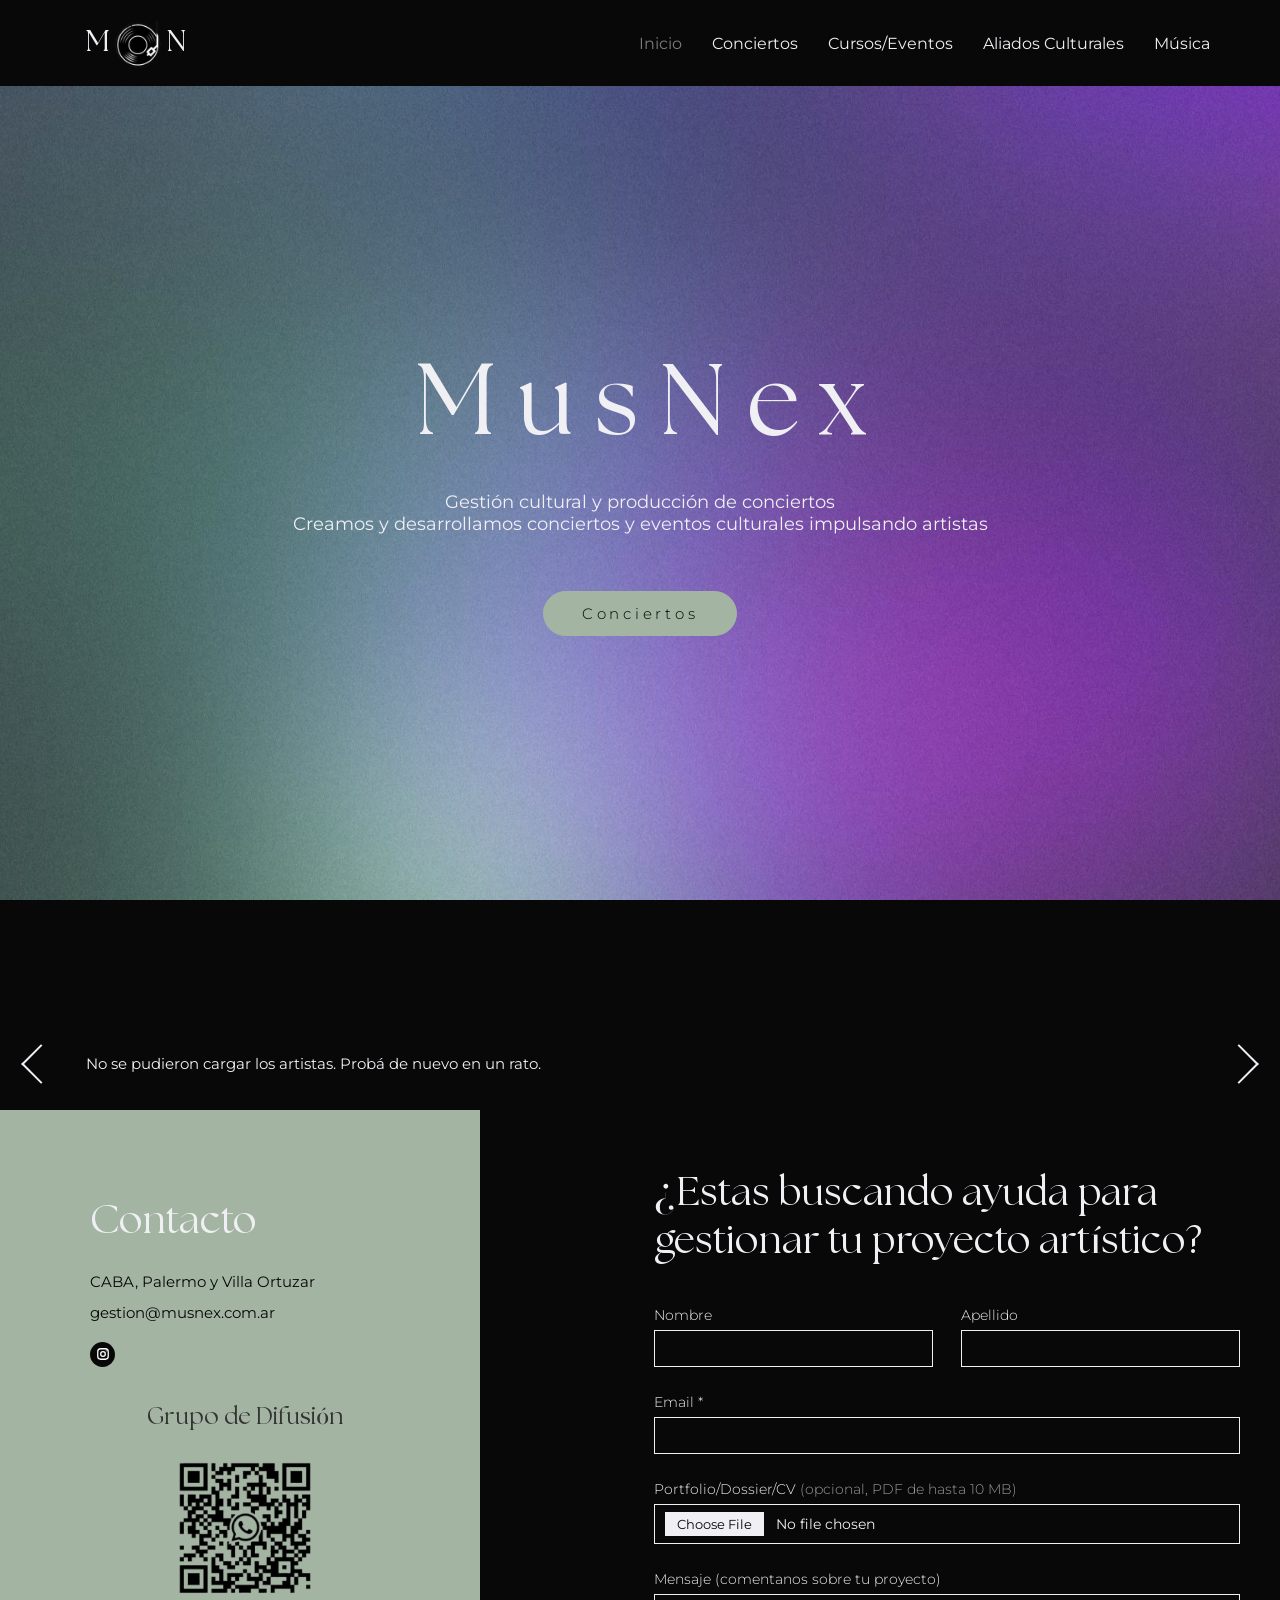
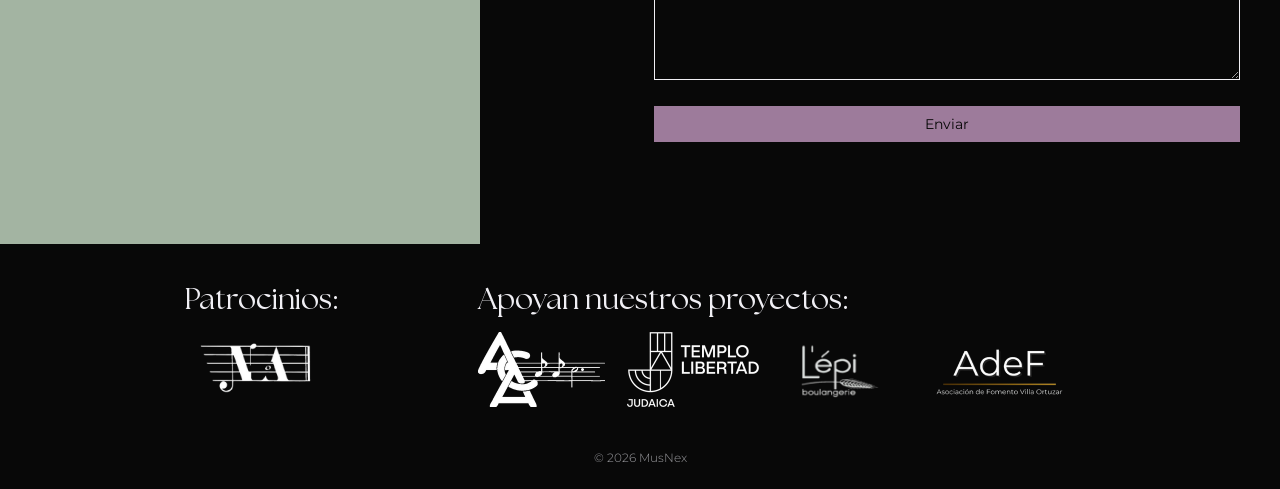
<file: index.html>
<!DOCTYPE html>
<html lang="es">
<head>
    <meta charset="UTF-8">
    <meta name="viewport" content="width=device-width, initial-scale=1.0">

    <title>MusNex | Gestión Cultural y Producción de Conciertos</title>
    <meta name="description" content="MusNex: Gestión cultural y producción de conciertos en Argentina. Creamos experiencias únicas e impulsamos artistas. Entra y conoce nuestros eventos.">
    <meta name="keywords" content="Gestión cultural, eventos, conciertos, producción musical, MusNex, cultura, artistas, Argentina, Buenos Aires">
    <meta name="author" content="MusNex">
    <meta name="robots" content="index, follow">

    <link rel="canonical" href="https://www.musnex.com.ar/">

    <meta property="og:type" content="website">
    <meta property="og:title" content="MusNex | Gestión Cultural">
    <meta property="og:description" content="Gestión cultural y producción de conciertos. Entra para ver nuestros próximos eventos.">
    <meta property="og:image" content="https://www.musnex.com.ar/assets/img/hero.jpg">
    <meta property="og:url" content="https://www.musnex.com.ar/">

    <link rel="icon" type="image/png" href="assets/img/logo.png">

    <link rel="preconnect" href="https://fonts.googleapis.com">
    <link rel="preconnect" href="https://fonts.gstatic.com" crossorigin>
    <link href="https://fonts.googleapis.com/css2?family=Bodoni+Moda:opsz,wght@6..96,400&family=Montserrat:wght@300;400&family=Playfair+Display:wght@800&display=swap" rel="stylesheet">

    <script type="application/ld+json">
    {
      "@context": "https://schema.org",
      "@type": "Organization",
      "name": "MusNex",
      "url": "https://www.musnex.com.ar",
      "logo": "https://www.musnex.com.ar/assets/img/logo.png",
      "email": "gestion@musnex.com.ar",
      "sameAs": [
        "https://www.instagram.com/malena.sol.decuzzi/"
      ]
    }
    </script>

    <link rel="stylesheet" href="assets/css/styles.css?v=5">
</head>
<body>

    <header>
        <a href="./" class="logo" title="Inicio MusNex">
            <span>M</span>
            <img src="assets/img/logo.png" alt="MusNex" width="52" height="52">
            <span>N</span>
        </a>

        <button class="menu-btn" aria-label="Abrir menú" aria-expanded="false"><span></span></button>

        <nav aria-label="Sitio">
            <ul>
                <li><a href="./" aria-current="page">Inicio</a></li>
                <li><a href="conciertos.html">Conciertos</a></li>
                <li><a href="cursos-eventos.html">Cursos/Eventos</a></li>
                <li><a href="aliados-culturales.html">Aliados Culturales</a></li>
                <li><a href="musica.html">Música</a></li>
            </ul>
        </nav>
    </header>

    <main>
        <section class="hero">
            <video autoplay muted loop playsinline poster="assets/img/hero.jpg">
                <source src="assets/video/hero.mp4" type="video/mp4">
            </video>
            <h1>MusNex</h1>
            <p>Gestión cultural y producción de conciertos<br>
               Creamos y desarrollamos conciertos y eventos culturales impulsando artistas</p>
            <a href="conciertos.html" class="btn">Conciertos</a>
        </section>

        <section class="artistas" aria-labelledby="artistas-title">
            <div class="video-title">
                <video autoplay muted loop playsinline aria-hidden="true">
                    <source src="assets/video/artistas-title.mp4" type="video/mp4">
                </video>
                <h2 id="artistas-title">Artistas Destacados</h2>
            </div>

            <div class="slider">
                <button class="arrow prev" aria-label="Anterior"></button>
                <div class="track" aria-live="polite"></div>
                <button class="arrow next" aria-label="Siguiente"></button>
            </div>
        </section>

        <section class="contacto" id="contacto">
            <div class="contacto-info">
                <h2>Contacto</h2>
                <p>CABA, Palermo y Villa Ortuzar</p>
                <p><a href="mailto:gestion@musnex.com.ar">gestion@musnex.com.ar</a></p>
                <a class="ig" href="https://www.instagram.com/malena.sol.decuzzi/" target="_blank" rel="noopener" aria-label="Instagram de la gestora">
                    <svg viewBox="0 0 24 24" fill="none" stroke="#fff" stroke-width="2.2"><rect x="3" y="3" width="18" height="18" rx="5"/><circle cx="12" cy="12" r="4"/><circle cx="17.5" cy="6.5" r="1" fill="#fff" stroke="none"/></svg>
                </a>
                <div class="difusion">
                    <h3>Grupo de Difusión</h3>
                    <img src="assets/img/qr-difusion.png" alt="Código QR del grupo de difusión de WhatsApp" loading="lazy">
                </div>
            </div>

            <div class="contacto-form">
                <h2>¿Estas buscando ayuda para gestionar tu proyecto artístico?</h2>
                <form id="form" action="https://formsubmit.co/gestion@musnex.com.ar" method="POST" enctype="multipart/form-data">
                    <input type="hidden" name="_subject" value="Nuevo mensaje desde musnex.com.ar">
                    <input type="hidden" name="_template" value="table">
                    <input type="hidden" name="_captcha" value="false">
                    <input type="hidden" name="_next" value="https://www.musnex.com.ar/?enviado=1#contacto">
                    <input type="text" name="_honey" class="hp" tabindex="-1" autocomplete="off">
                    <div class="field">
                        <label for="nombre">Nombre</label>
                        <input id="nombre" name="nombre" type="text" autocomplete="given-name">
                    </div>
                    <div class="field">
                        <label for="apellido">Apellido</label>
                        <input id="apellido" name="apellido" type="text" autocomplete="family-name">
                    </div>
                    <div class="field full">
                        <label for="email">Email *</label>
                        <input id="email" name="email" type="email" required autocomplete="email">
                    </div>
                    <div class="field full">
                        <label for="cv">Portfolio/Dossier/CV <span class="opcional">(opcional, PDF de hasta 10 MB)</span></label>
                        <input id="cv" name="attachment" type="file" accept="application/pdf,.pdf">
                    </div>
                    <div class="field full">
                        <label for="mensaje">Mensaje (comentanos sobre tu proyecto)</label>
                        <textarea id="mensaje" name="mensaje"></textarea>
                    </div>
                    <button type="submit">Enviar</button>
                    <p class="form-msg" role="status"></p>
                </form>
            </div>
        </section>
    </main>

    <footer>
        <div class="sponsor">
            <h2>Patrocinios:</h2>
            <img src="assets/img/patrocinio-aa.png" alt="Patrocinador" loading="lazy">
        </div>
        <div>
            <h2>Apoyan nuestros proyectos:</h2>
            <div class="logos">
                <img src="assets/img/aac.png" alt="Asociación Argentina de Compositores" loading="lazy">
                <img src="assets/img/templo-libertad.png" alt="Templo Libertad" loading="lazy">
                <img src="assets/img/lepi.png" alt="L'épi boulangerie" loading="lazy">
                <img src="assets/img/adef.png" alt="AdeF Villa Ortúzar" class="adef" loading="lazy">
            </div>
        </div>
    </footer>
    <p class="copy">&copy; 2026 MusNex</p>

    <script src="assets/js/main.js?v=4"></script>
    <script type="module" src="assets/js/artistas.js"></script>
</body>
</html>
</file>
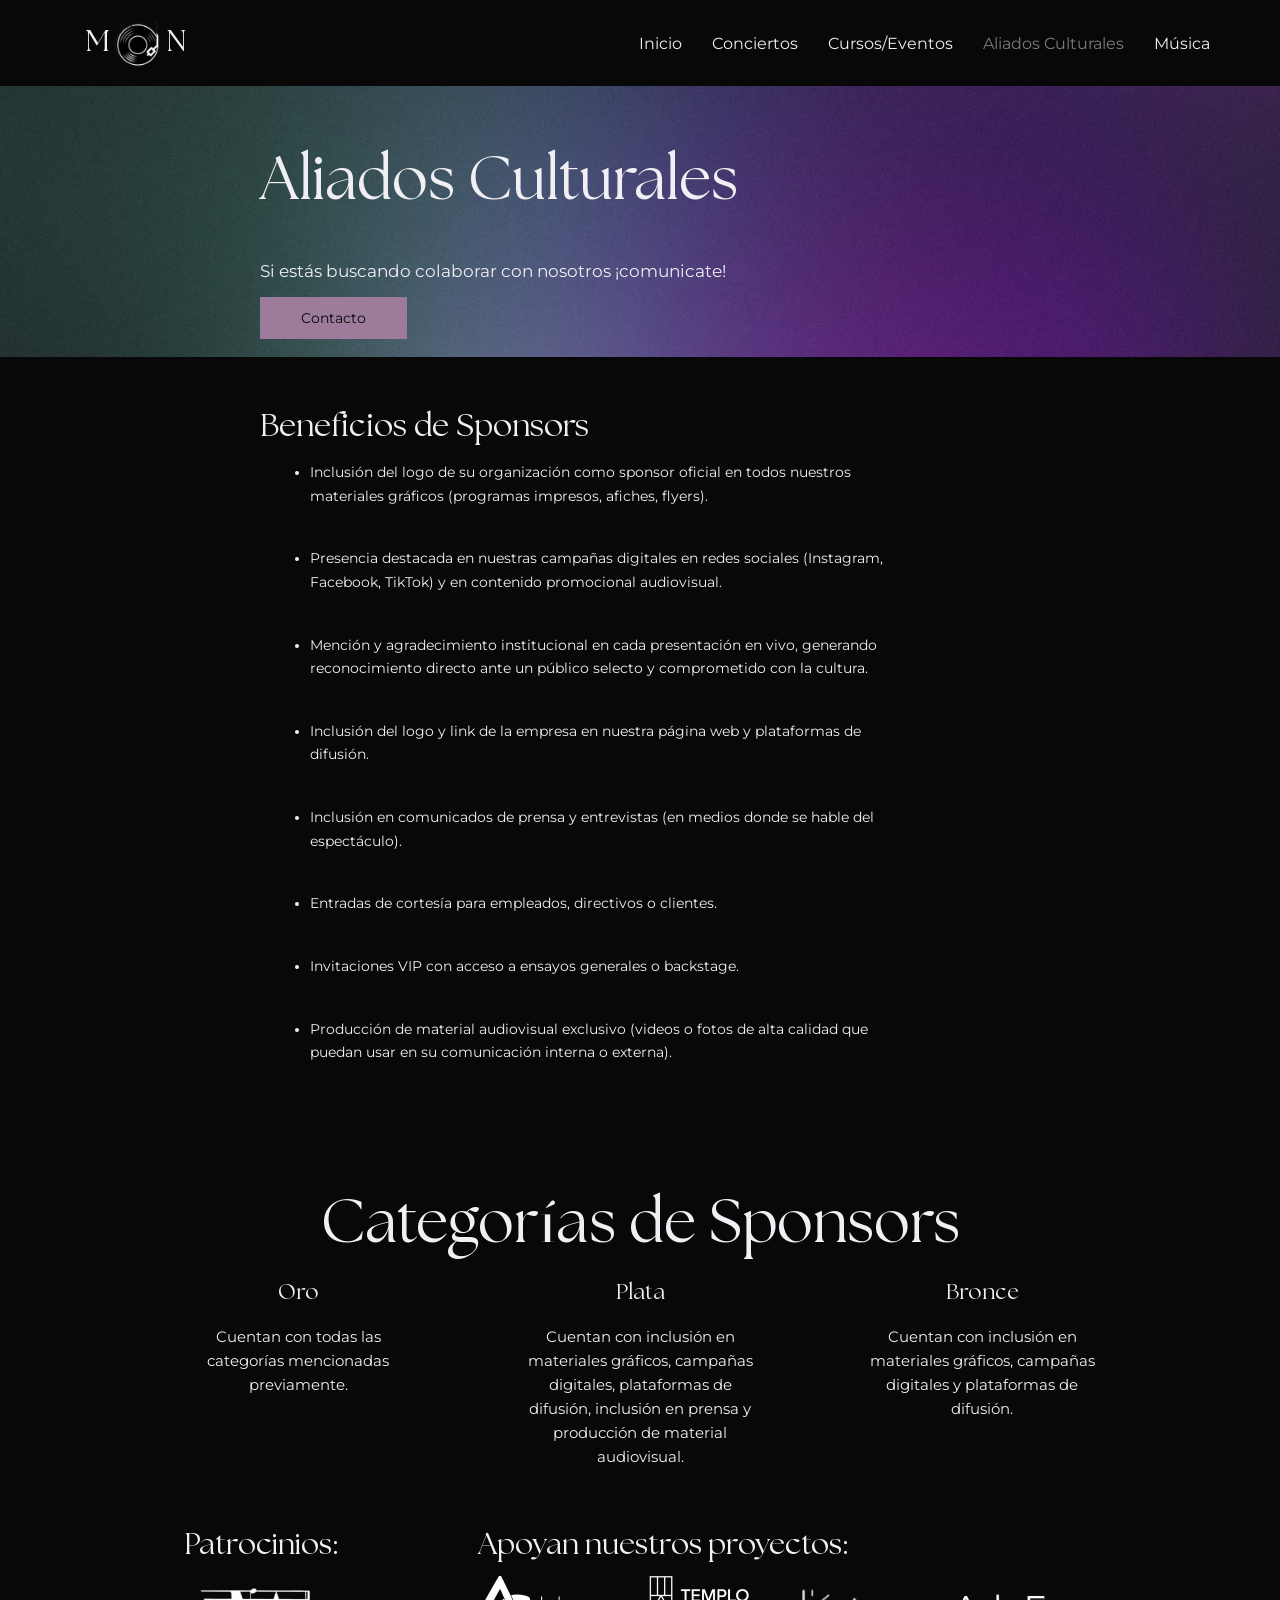
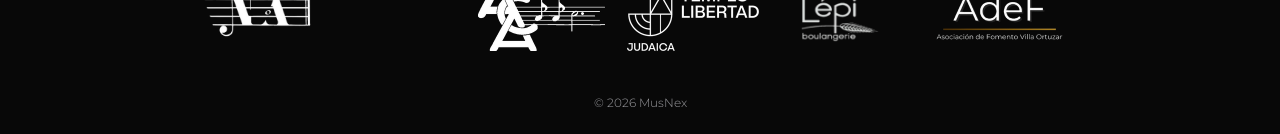
<file: aliados-culturales.html>
<!DOCTYPE html>
<html lang="es">
<head>
    <meta charset="UTF-8">
    <meta name="viewport" content="width=device-width, initial-scale=1.0">

    <title>Aliados Culturales | MusNex</title>
    <meta name="description" content="Sumate como sponsor de MusNex: beneficios y categorías Oro, Plata y Bronce para aliados culturales.">
    <meta name="robots" content="index, follow">
    <link rel="canonical" href="https://www.musnex.com.ar/aliados-culturales">

    <meta property="og:type" content="website">
    <meta property="og:title" content="Aliados Culturales | MusNex">
    <meta property="og:description" content="Sumate como sponsor de MusNex: beneficios y categorías Oro, Plata y Bronce para aliados culturales.">
    <meta property="og:image" content="https://www.musnex.com.ar/assets/img/hero.jpg">
    <meta property="og:url" content="https://www.musnex.com.ar/aliados-culturales">

    <link rel="icon" type="image/png" href="assets/img/logo.png">

    <link rel="preconnect" href="https://fonts.googleapis.com">
    <link rel="preconnect" href="https://fonts.gstatic.com" crossorigin>
    <link href="https://fonts.googleapis.com/css2?family=Bodoni+Moda:opsz,wght@6..96,400&family=Montserrat:wght@300;400&display=swap" rel="stylesheet">

    <link rel="stylesheet" href="assets/css/styles.css?v=5">
</head>
<body>

    <header>
        <a href="./" class="logo" title="Inicio MusNex">
            <span>M</span>
            <img src="assets/img/logo.png" alt="MusNex" width="52" height="52">
            <span>N</span>
        </a>

        <button class="menu-btn" aria-label="Abrir menú" aria-expanded="false"><span></span></button>

        <nav aria-label="Sitio">
            <ul>
                <li><a href="./">Inicio</a></li>
                <li><a href="conciertos.html">Conciertos</a></li>
                <li><a href="cursos-eventos.html">Cursos/Eventos</a></li>
                <li><a href="aliados-culturales.html" aria-current="page">Aliados Culturales</a></li>
                <li><a href="musica.html">Música</a></li>
            </ul>
        </nav>
    </header>

    <main>
        <section class="band aliados-hero">
            <video autoplay muted loop playsinline poster="assets/img/hero.jpg" aria-hidden="true">
                <source src="assets/video/hero.mp4" type="video/mp4">
            </video>
            <h1 class="page-title">Aliados Culturales</h1>
            <p>Si estás buscando colaborar con nosotros ¡comunicate!</p>
            <a href="./#contacto" class="btn-rect">Contacto</a>
        </section>

        <section class="beneficios">
            <h2>Beneficios de Sponsors</h2>
            <ul>
                <li>Inclusión del logo de su organización como sponsor oficial en todos nuestros materiales gráficos (programas impresos, afiches, flyers).</li>
                <li>Presencia destacada en nuestras campañas digitales en redes sociales (Instagram, Facebook, TikTok) y en contenido promocional audiovisual.</li>
                <li>Mención y agradecimiento institucional en cada presentación en vivo, generando reconocimiento directo ante un público selecto y comprometido con la cultura.</li>
                <li>Inclusión del logo y link de la empresa en nuestra página web y plataformas de difusión.</li>
                <li>Inclusión en comunicados de prensa y entrevistas (en medios donde se hable del espectáculo).</li>
                <li>Entradas de cortesía para empleados, directivos o clientes.</li>
                <li>Invitaciones VIP con acceso a ensayos generales o backstage.</li>
                <li>Producción de material audiovisual exclusivo (videos o fotos de alta calidad que puedan usar en su comunicación interna o externa).</li>
            </ul>
        </section>

        <section class="categorias">
            <h2>Categorías de Sponsors</h2>
            <div class="cat-grid">
                <div>
                    <h3>Oro</h3>
                    <p>Cuentan con todas las categorías mencionadas previamente.</p>
                </div>
                <div>
                    <h3>Plata</h3>
                    <p>Cuentan con inclusión en materiales gráficos, campañas digitales, plataformas de difusión, inclusión en prensa y producción de material audiovisual.</p>
                </div>
                <div>
                    <h3>Bronce</h3>
                    <p>Cuentan con inclusión en materiales gráficos, campañas digitales y plataformas de difusión.</p>
                </div>
            </div>
        </section>
    </main>

    <footer>
        <div class="sponsor">
            <h2>Patrocinios:</h2>
            <img src="assets/img/patrocinio-aa.png" alt="Patrocinador" loading="lazy">
        </div>
        <div>
            <h2>Apoyan nuestros proyectos:</h2>
            <div class="logos">
                <img src="assets/img/aac.png" alt="Asociación Argentina de Compositores" loading="lazy">
                <img src="assets/img/templo-libertad.png" alt="Templo Libertad" loading="lazy">
                <img src="assets/img/lepi.png" alt="L'épi boulangerie" loading="lazy">
                <img src="assets/img/adef.png" alt="AdeF Villa Ortúzar" class="adef" loading="lazy">
            </div>
        </div>
    </footer>
    <p class="copy">&copy; 2026 MusNex</p>

    <script src="assets/js/main.js"></script>
</body>
</html>
</file>
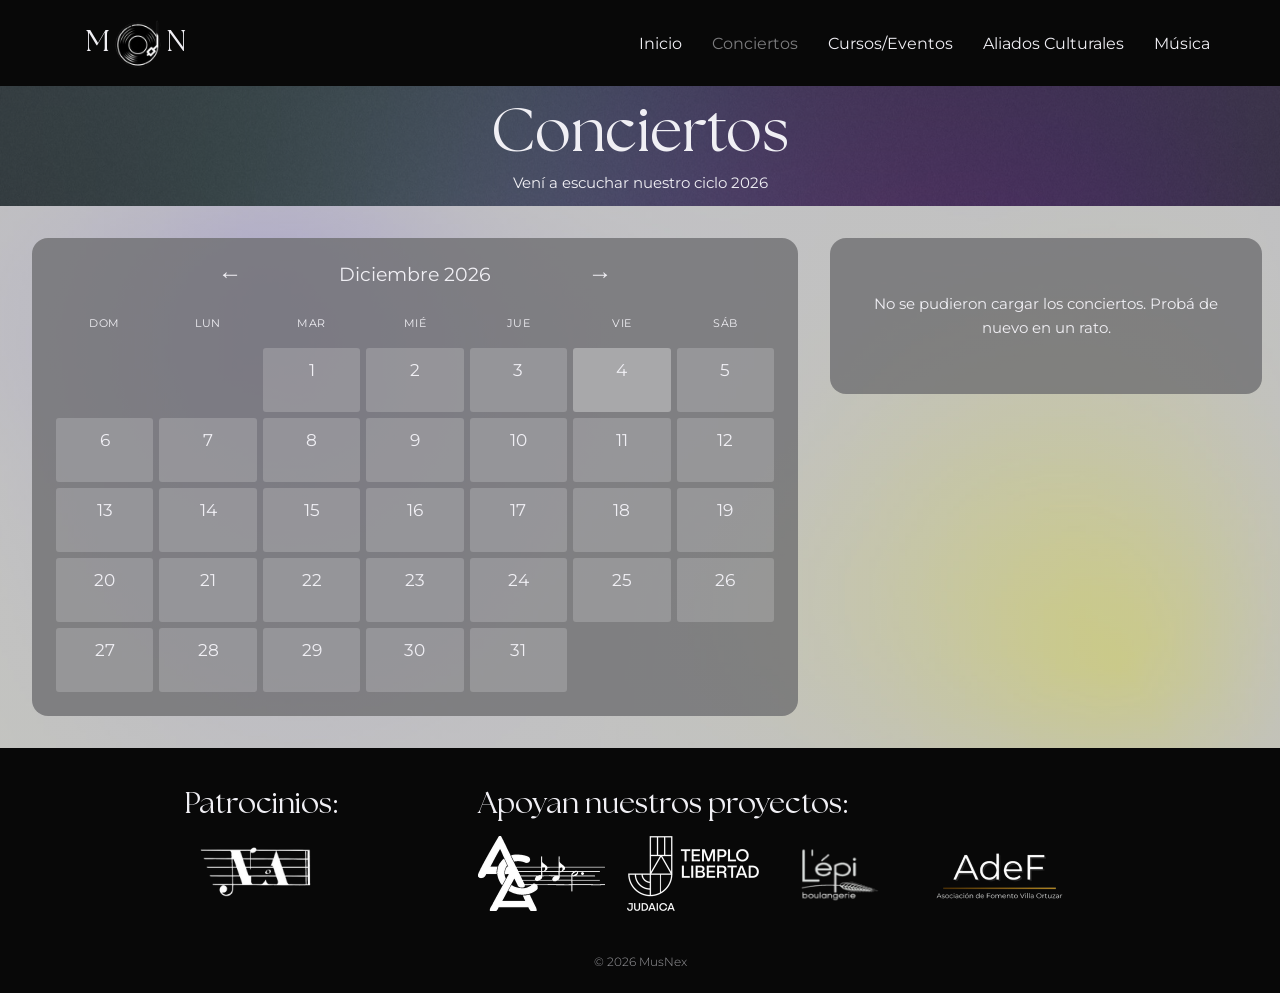
<file: conciertos.html>
<!DOCTYPE html>
<html lang="es">
<head>
    <meta charset="UTF-8">
    <meta name="viewport" content="width=device-width, initial-scale=1.0">

    <title>Conciertos | MusNex</title>
    <meta name="description" content="Calendario de conciertos de MusNex: ciclo 2026 de música en Buenos Aires.">
    <meta name="robots" content="index, follow">
    <link rel="canonical" href="https://www.musnex.com.ar/conciertos">

    <meta property="og:type" content="website">
    <meta property="og:title" content="Conciertos | MusNex">
    <meta property="og:description" content="Calendario de conciertos de MusNex: ciclo 2026 de música en Buenos Aires.">
    <meta property="og:image" content="https://www.musnex.com.ar/assets/img/hero.jpg">
    <meta property="og:url" content="https://www.musnex.com.ar/conciertos">

    <link rel="icon" type="image/png" href="assets/img/logo.png">

    <link rel="preconnect" href="https://fonts.googleapis.com">
    <link rel="preconnect" href="https://fonts.gstatic.com" crossorigin>
    <link href="https://fonts.googleapis.com/css2?family=Bodoni+Moda:opsz,wght@6..96,400&family=Montserrat:wght@300;400&display=swap" rel="stylesheet">

    <link rel="stylesheet" href="assets/css/styles.css?v=5">
</head>
<body>

    <header>
        <a href="./" class="logo" title="Inicio MusNex">
            <span>M</span>
            <img src="assets/img/logo.png" alt="MusNex" width="52" height="52">
            <span>N</span>
        </a>

        <button class="menu-btn" aria-label="Abrir menú" aria-expanded="false"><span></span></button>

        <nav aria-label="Sitio">
            <ul>
                <li><a href="./">Inicio</a></li>
                <li><a href="conciertos.html" aria-current="page">Conciertos</a></li>
                <li><a href="cursos-eventos.html">Cursos/Eventos</a></li>
                <li><a href="aliados-culturales.html">Aliados Culturales</a></li>
                <li><a href="musica.html">Música</a></li>
            </ul>
        </nav>
    </header>

    <main>
        <section class="band conc-band">
            <video autoplay muted loop playsinline poster="assets/img/hero.jpg" aria-hidden="true">
                <source src="assets/video/hero.mp4" type="video/mp4">
            </video>
            <h1 class="page-title">Conciertos</h1>
            <p>Vení a escuchar nuestro ciclo 2026</p>
        </section>

        <section class="conc-main">
            <div class="calendar">
                <div class="cal-head">
                    <button class="cal-prev" aria-label="Mes anterior">&larr;</button>
                    <h2 aria-live="polite"></h2>
                    <button class="cal-next" aria-label="Mes siguiente">&rarr;</button>
                </div>
                <div class="cal-grid"></div>
            </div>
            <aside class="event-panel" aria-live="polite"></aside>
        </section>
    </main>

    <footer>
        <div class="sponsor">
            <h2>Patrocinios:</h2>
            <img src="assets/img/patrocinio-aa.png" alt="Patrocinador" loading="lazy">
        </div>
        <div>
            <h2>Apoyan nuestros proyectos:</h2>
            <div class="logos">
                <img src="assets/img/aac.png" alt="Asociación Argentina de Compositores" loading="lazy">
                <img src="assets/img/templo-libertad.png" alt="Templo Libertad" loading="lazy">
                <img src="assets/img/lepi.png" alt="L'épi boulangerie" loading="lazy">
                <img src="assets/img/adef.png" alt="AdeF Villa Ortúzar" class="adef" loading="lazy">
            </div>
        </div>
    </footer>
    <p class="copy">&copy; 2026 MusNex</p>

    <script type="module" src="assets/js/calendario.js?v=2"></script>
    <script src="assets/js/main.js?v=4"></script>
</body>
</html>
</file>
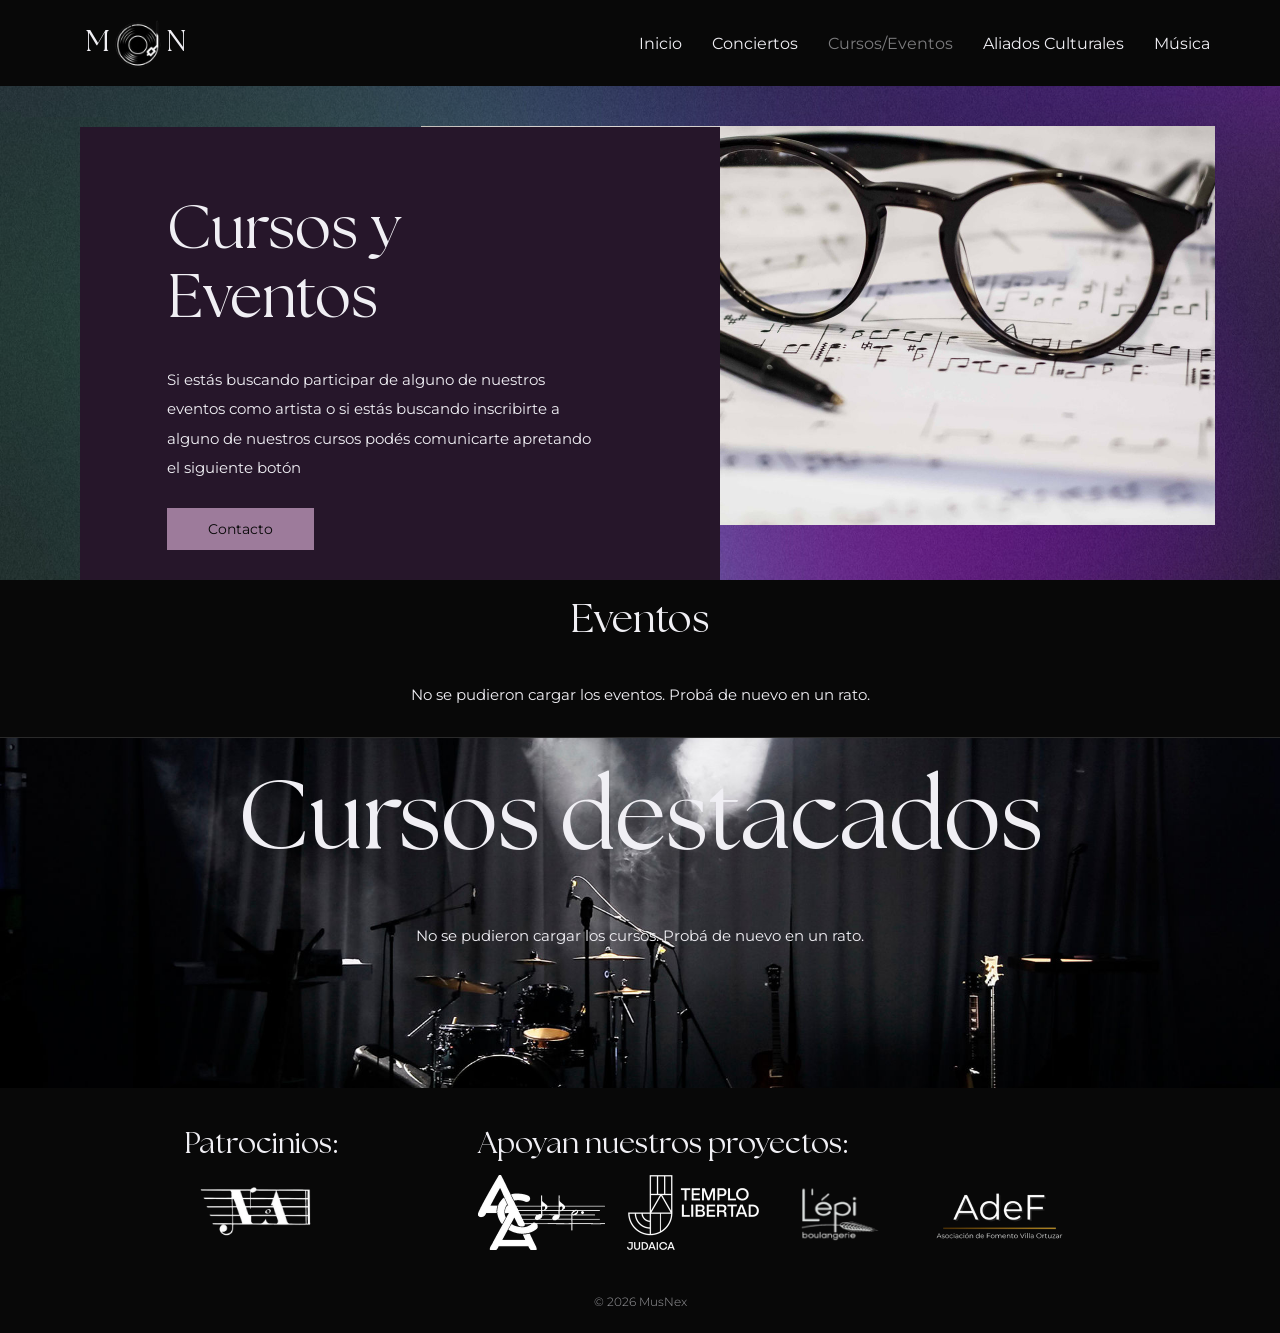
<file: cursos-eventos.html>
<!DOCTYPE html>
<html lang="es">
<head>
    <meta charset="UTF-8">
    <meta name="viewport" content="width=device-width, initial-scale=1.0">

    <title>Cursos y Eventos | MusNex</title>
    <meta name="description" content="Cursos y eventos de MusNex: participá como artista o inscribite en nuestros cursos.">
    <meta name="robots" content="index, follow">
    <link rel="canonical" href="https://www.musnex.com.ar/cursos-eventos">

    <meta property="og:type" content="website">
    <meta property="og:title" content="Cursos y Eventos | MusNex">
    <meta property="og:description" content="Cursos y eventos de MusNex: participá como artista o inscribite en nuestros cursos.">
    <meta property="og:image" content="https://www.musnex.com.ar/assets/img/hero.jpg">
    <meta property="og:url" content="https://www.musnex.com.ar/cursos-eventos">

    <link rel="icon" type="image/png" href="assets/img/logo.png">

    <link rel="preconnect" href="https://fonts.googleapis.com">
    <link rel="preconnect" href="https://fonts.gstatic.com" crossorigin>
    <link href="https://fonts.googleapis.com/css2?family=Bodoni+Moda:opsz,wght@6..96,400&family=Montserrat:wght@300;400&display=swap" rel="stylesheet">

    <link rel="stylesheet" href="assets/css/styles.css?v=5">
</head>
<body>

    <header>
        <a href="./" class="logo" title="Inicio MusNex">
            <span>M</span>
            <img src="assets/img/logo.png" alt="MusNex" width="52" height="52">
            <span>N</span>
        </a>

        <button class="menu-btn" aria-label="Abrir menú" aria-expanded="false"><span></span></button>

        <nav aria-label="Sitio">
            <ul>
                <li><a href="./">Inicio</a></li>
                <li><a href="conciertos.html">Conciertos</a></li>
                <li><a href="cursos-eventos.html" aria-current="page">Cursos/Eventos</a></li>
                <li><a href="aliados-culturales.html">Aliados Culturales</a></li>
                <li><a href="musica.html">Música</a></li>
            </ul>
        </nav>
    </header>

    <main>
        <section class="band cursos-hero">
            <video autoplay muted loop playsinline poster="assets/img/hero.jpg" aria-hidden="true">
                <source src="assets/video/hero.mp4" type="video/mp4">
            </video>
            <img src="assets/img/cursos-partituras.jpg" alt="Gafas y partituras">
            <div class="cursos-box">
                <h1 class="page-title">Cursos y Eventos</h1>
                <p>Si estás buscando participar de alguno de nuestros eventos como artista o si estás buscando inscribirte a alguno de nuestros cursos podés comunicarte apretando el siguiente botón</p>
                <a href="./#contacto" class="btn-rect">Contacto</a>
            </div>
        </section>

        <section class="eventos">
            <h2>Eventos</h2>
            <div class="eventos-lista" aria-live="polite"></div>
        </section>

        <section class="destacados">
            <h2>Cursos destacados</h2>
            <div class="cursos-lista" aria-live="polite"></div>
        </section>
    </main>

    <footer>
        <div class="sponsor">
            <h2>Patrocinios:</h2>
            <img src="assets/img/patrocinio-aa.png" alt="Patrocinador" loading="lazy">
        </div>
        <div>
            <h2>Apoyan nuestros proyectos:</h2>
            <div class="logos">
                <img src="assets/img/aac.png" alt="Asociación Argentina de Compositores" loading="lazy">
                <img src="assets/img/templo-libertad.png" alt="Templo Libertad" loading="lazy">
                <img src="assets/img/lepi.png" alt="L'épi boulangerie" loading="lazy">
                <img src="assets/img/adef.png" alt="AdeF Villa Ortúzar" class="adef" loading="lazy">
            </div>
        </div>
    </footer>
    <p class="copy">&copy; 2026 MusNex</p>

    <script src="assets/js/main.js?v=4"></script>
    <script type="module" src="assets/js/cursos-eventos.js"></script>
</body>
</html>
</file>
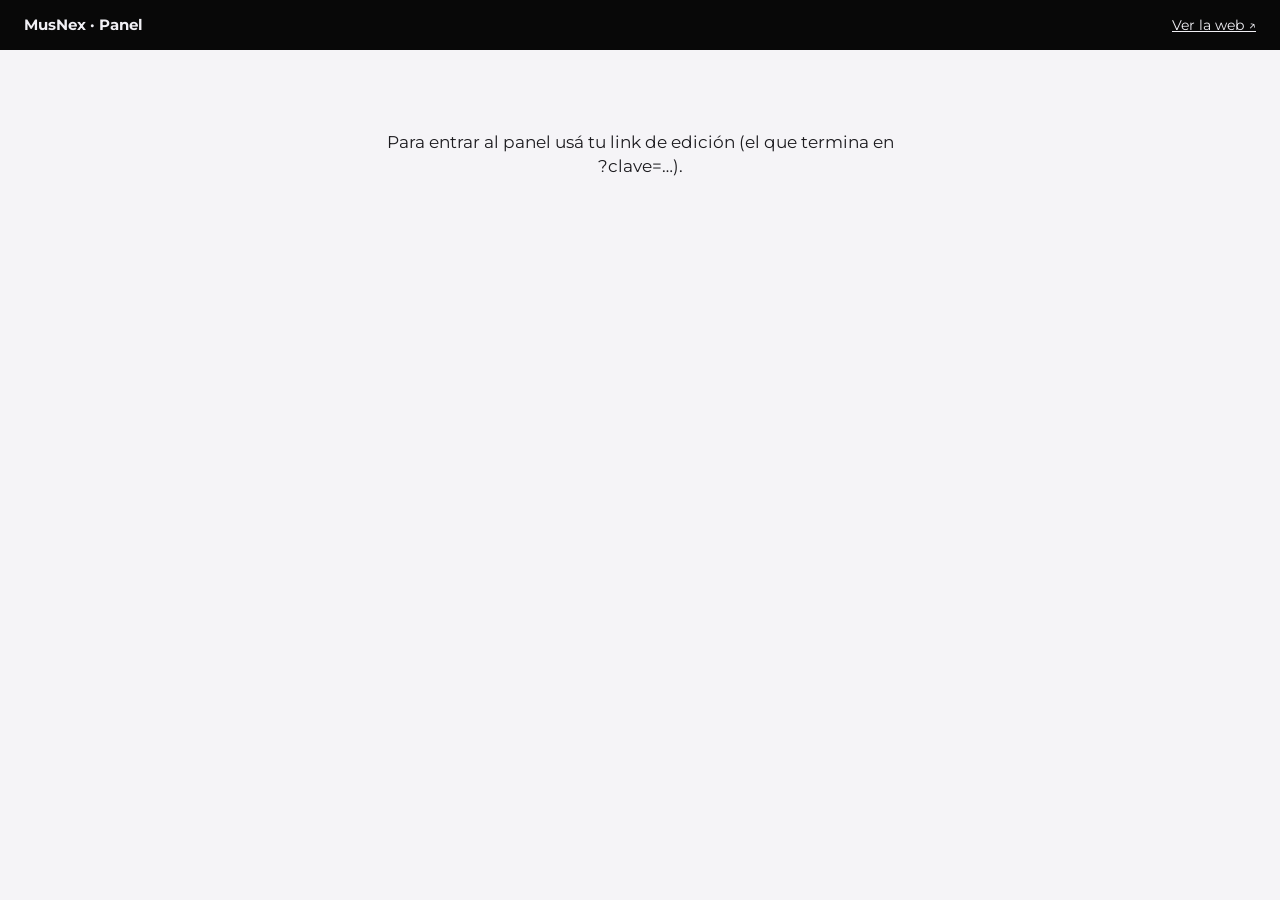
<file: editar.html>
<!DOCTYPE html>
<html lang="es">
<head>
    <meta charset="UTF-8">
    <meta name="viewport" content="width=device-width, initial-scale=1.0">
    <meta name="robots" content="noindex, nofollow">
    <title>Panel | MusNex</title>
    <link rel="icon" type="image/png" href="assets/img/logo.png">
    <link rel="preconnect" href="https://fonts.googleapis.com">
    <link rel="preconnect" href="https://fonts.gstatic.com" crossorigin>
    <link href="https://fonts.googleapis.com/css2?family=Montserrat:wght@400;500;600&display=swap" rel="stylesheet">
    <link rel="stylesheet" href="assets/css/panel.css">
</head>
<body>
    <header class="p-head">
        <strong>MusNex · Panel</strong>
        <a href="./" target="_blank" rel="noopener">Ver la web ↗</a>
    </header>
    <main id="app"><p class="p-aviso">Cargando…</p></main>
    <p class="p-estado" role="status" aria-live="polite"></p>
    <script src="assets/js/ut-client.js"></script>
    <script type="module" src="assets/js/panel/panel.js"></script>
</body>
</html>
</file>
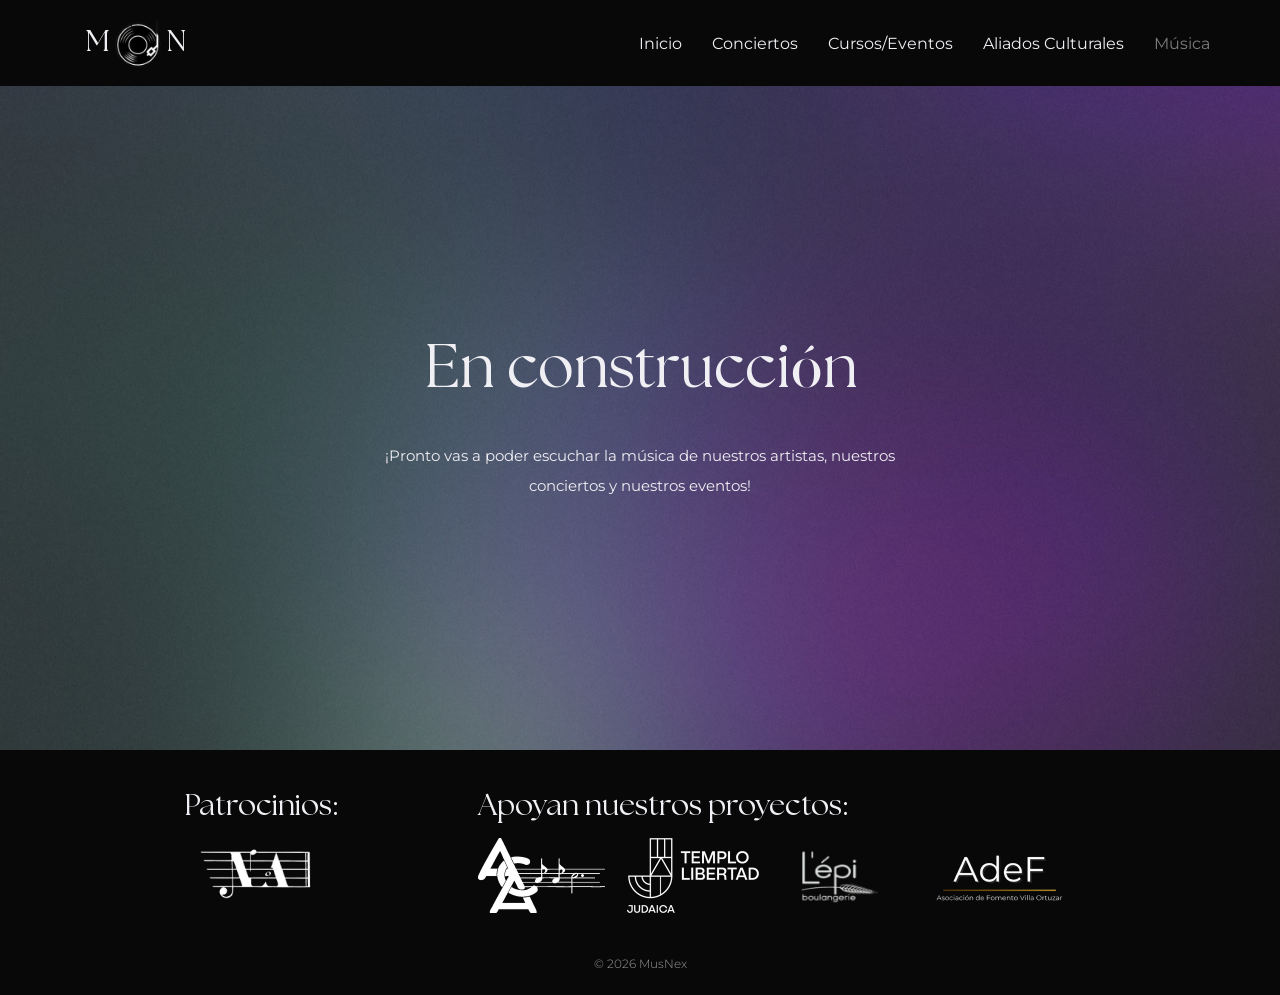
<file: musica.html>
<!DOCTYPE html>
<html lang="es">
<head>
    <meta charset="UTF-8">
    <meta name="viewport" content="width=device-width, initial-scale=1.0">

    <title>Música | MusNex</title>
    <meta name="description" content="Pronto vas a poder escuchar la música de los artistas, conciertos y eventos de MusNex.">
    <meta name="robots" content="index, follow">
    <link rel="canonical" href="https://www.musnex.com.ar/musica">

    <meta property="og:type" content="website">
    <meta property="og:title" content="Música | MusNex">
    <meta property="og:description" content="Pronto vas a poder escuchar la música de los artistas, conciertos y eventos de MusNex.">
    <meta property="og:image" content="https://www.musnex.com.ar/assets/img/hero.jpg">
    <meta property="og:url" content="https://www.musnex.com.ar/musica">

    <link rel="icon" type="image/png" href="assets/img/logo.png">

    <link rel="preconnect" href="https://fonts.googleapis.com">
    <link rel="preconnect" href="https://fonts.gstatic.com" crossorigin>
    <link href="https://fonts.googleapis.com/css2?family=Bodoni+Moda:opsz,wght@6..96,400&family=Montserrat:wght@300;400&display=swap" rel="stylesheet">

    <link rel="stylesheet" href="assets/css/styles.css?v=5">
</head>
<body>

    <header>
        <a href="./" class="logo" title="Inicio MusNex">
            <span>M</span>
            <img src="assets/img/logo.png" alt="MusNex" width="52" height="52">
            <span>N</span>
        </a>

        <button class="menu-btn" aria-label="Abrir menú" aria-expanded="false"><span></span></button>

        <nav aria-label="Sitio">
            <ul>
                <li><a href="./">Inicio</a></li>
                <li><a href="conciertos.html">Conciertos</a></li>
                <li><a href="cursos-eventos.html">Cursos/Eventos</a></li>
                <li><a href="aliados-culturales.html">Aliados Culturales</a></li>
                <li><a href="musica.html" aria-current="page">Música</a></li>
            </ul>
        </nav>
    </header>

    <main>
        <section class="band musica-hero">
            <video autoplay muted loop playsinline poster="assets/img/hero.jpg" aria-hidden="true">
                <source src="assets/video/hero.mp4" type="video/mp4">
            </video>
            <h1 class="page-title">En construcción</h1>
            <p>¡Pronto vas a poder escuchar la música de nuestros artistas, nuestros conciertos y nuestros eventos!</p>
        </section>
    </main>

    <footer>
        <div class="sponsor">
            <h2>Patrocinios:</h2>
            <img src="assets/img/patrocinio-aa.png" alt="Patrocinador" loading="lazy">
        </div>
        <div>
            <h2>Apoyan nuestros proyectos:</h2>
            <div class="logos">
                <img src="assets/img/aac.png" alt="Asociación Argentina de Compositores" loading="lazy">
                <img src="assets/img/templo-libertad.png" alt="Templo Libertad" loading="lazy">
                <img src="assets/img/lepi.png" alt="L'épi boulangerie" loading="lazy">
                <img src="assets/img/adef.png" alt="AdeF Villa Ortúzar" class="adef" loading="lazy">
            </div>
        </div>
    </footer>
    <p class="copy">&copy; 2026 MusNex</p>

    <script src="assets/js/main.js"></script>
</body>
</html>
</file>
<file: assets/css/styles.css>
/* "The Seasons" es la fuente de títulos del sitio Wix. Es una versión demo sin
   acentos, ñ ni ¿¡: esos caracteres los completa Bodoni Moda. */
@font-face {
    font-family: 'The Seasons';
    src: url('../fonts/the-seasons.woff2') format('woff2');
    font-display: swap;
}

:root {
    --black: #080808;
    --light: #F0EFF4;
    --sage: #A3B4A2;
    --mauve: #9D7B9B;
    --title: 'The Seasons', 'Bodoni Moda', serif;
    --text: 'Montserrat', sans-serif;
}

* { margin: 0; padding: 0; box-sizing: border-box; }
html { scroll-behavior: smooth; }
body {
    font-family: var(--text); font-weight: 300; color: var(--light);
    background: var(--black); overflow-x: hidden;
}
a { color: inherit; }
img { display: block; max-width: 100%; }

/* --- HEADER --- */
header {
    position: sticky; top: 0; z-index: 50; background: var(--black);
    height: 86px; padding: 0 70px 0 85px;
    display: flex; justify-content: space-between; align-items: center;
}
.logo { display: flex; align-items: center; gap: 2px; text-decoration: none; }
.logo span { font-family: var(--title); font-size: 30px; line-height: 1; }
.logo img { width: 52px; height: 52px; }

nav ul { display: flex; list-style: none; gap: 30px; }
nav a {
    text-decoration: none; font-size: 16px; font-weight: 400;
    transition: color .3s;
}
nav a:hover, nav a[aria-current] { color: #7C7C7E; }

.menu-btn {
    display: none; background: none; border: 0; cursor: pointer;
    width: 32px; height: 24px; position: relative;
}
.menu-btn span, .menu-btn::before, .menu-btn::after {
    content: ''; position: absolute; left: 0; right: 0; height: 2px;
    background: var(--light); transition: transform .3s, opacity .3s;
}
.menu-btn::before { top: 2px; }
.menu-btn span { top: 11px; }
.menu-btn::after { bottom: 2px; }

/* --- HERO --- */
.hero {
    position: relative; height: calc(100vh - 86px); height: calc(100svh - 86px); min-height: 560px; overflow: hidden;
    display: flex; flex-direction: column; align-items: center; justify-content: center;
    text-align: center; padding: 0 20px;
}
.hero video {
    position: absolute; inset: 0; width: 100%; height: 100%; object-fit: cover; z-index: -2;
}
.hero::after {
    content: ''; position: absolute; inset: 0; z-index: -1;
    background: rgba(150, 150, 160, .28);
}
h1 {
    font-family: var(--title); font-weight: 400; font-size: 100px;
    letter-spacing: 20px; line-height: 1.1; margin: 0 0 30px 20px;
}
.hero p { font-size: 18px; font-weight: 400; line-height: 1.25; margin-bottom: 55px; }

.btn {
    display: inline-block; background: var(--sage); color: #000; text-decoration: none;
    font-size: 15px; letter-spacing: .25em; padding: 12px 38px; border-radius: 50px;
    border: 1px solid var(--sage); transition: background .3s, color .3s, border-color .3s;
}
.btn:hover { background: transparent; color: var(--light); border-color: var(--light); }

/* --- ARTISTAS DESTACADOS --- */
.artistas { padding: 30px 0 0; }
/* El título deja ver un video por dentro de las letras, como en Wix */
.video-title { position: relative; width: min(710px, 92vw); margin: 0 auto 22px; overflow: hidden; }
.video-title video { position: absolute; inset: 0; width: 100%; height: 100%; object-fit: cover; }
.video-title h2 {
    position: relative; background: var(--black); color: #fff; mix-blend-mode: darken; white-space: nowrap;
    font-family: 'Playfair Display', serif; font-weight: 800; text-transform: uppercase;
    font-size: clamp(22px, 6.4vw, 58px); line-height: 1.2; text-align: center; letter-spacing: .01em;
}

.slider { position: relative; padding: 0 66px; }
.track {
    display: flex; gap: 8px; overflow-x: auto; scroll-snap-type: x mandatory;
    scroll-behavior: smooth; scrollbar-width: none;
}
.track::-webkit-scrollbar { display: none; }
.card {
    position: relative; flex: 0 0 auto; height: 400px; aspect-ratio: 4 / 3; max-width: calc(100vw - 132px);
    overflow: hidden; scroll-snap-align: start; background: #111;
}
.card img { transition: transform .6s ease; }
.card:hover img { transform: scale(1.04); }
.card-info {
    position: absolute; left: 0; right: 0; bottom: 0; padding: 60px 30px 24px;
    background: linear-gradient(transparent, rgba(0,0,0,.55)); font-size: 16px; font-weight: 400; line-height: 1.45;
    pointer-events: none;
}
.card-info h3 { font-family: var(--title); font-weight: 400; font-size: 16px; margin-bottom: 12px; text-transform: uppercase; }
.card-info p { white-space: pre-line; }
.card-btn {
    pointer-events: auto; display: inline-block; margin-top: 14px; padding: 6px 18px; border: 1px solid var(--light);
    border-radius: 50px; color: var(--light); text-decoration: none; font-size: 13px; letter-spacing: .12em; transition: background .3s, color .3s;
}
.card-btn:hover { background: var(--light); color: var(--black); }
.card-info { transition: opacity .3s; }
.card.reproduciendo .card-info { opacity: 0; }
.play {
    position: absolute; top: 50%; left: 50%; transform: translate(-50%, -50%);
    width: 64px; height: 64px; border-radius: 50%; border: 0; cursor: pointer;
    background: rgba(0,0,0,.6); display: grid; place-items: center; transition: background .3s;
}
.play:hover { background: rgba(0,0,0,.85); }
.play::before {
    content: ''; margin-left: 5px;
    border-left: 20px solid #fff; border-top: 12px solid transparent; border-bottom: 12px solid transparent;
}
.arrow {
    position: absolute; top: 50%; transform: translateY(-50%); background: none; border: 0;
    cursor: pointer; width: 50px; height: 60px; display: grid; place-items: center;
}
.arrow::before {
    content: ''; width: 26px; height: 26px; border-left: 2px solid var(--light); border-bottom: 2px solid var(--light);
}
.arrow.prev { left: 10px; }
.arrow.prev::before { transform: rotate(45deg); margin-left: 12px; }
.arrow.next { right: 10px; }
.arrow.next::before { transform: rotate(-135deg); margin-right: 12px; }

/* --- CONTACTO --- */
.contacto { display: grid; grid-template-columns: 480px 1fr; min-height: 600px; margin-top: 4px; }
.contacto-info { background: var(--sage); padding: 88px 40px 60px 90px; }
.contacto h2 { font-family: var(--title); font-weight: 400; font-size: 40px; line-height: 1.2; }
.contacto-info h2 { margin-bottom: 26px; }
.contacto-info p { color: var(--black); font-size: 15px; font-weight: 400; margin-bottom: 12px; }
.contacto-info a { text-decoration: none; }
.contacto-info a:hover { text-decoration: underline; }
.ig { display: inline-grid; place-items: center; width: 25px; height: 25px; border-radius: 50%; background: var(--black); margin: 8px 0 30px; }
.ig svg { width: 14px; height: 14px; }
.difusion { text-align: center; width: 250px; margin-left: 30px; }
.difusion h3 { font-family: var(--title); font-weight: 400; font-size: 24px; color: #333; margin-bottom: 14px; white-space: nowrap; }
.difusion img { width: 250px; margin: 0 auto; }

.contacto-form { padding: 60px 40px 60px 174px; max-width: 800px; }
.contacto-form h2 { max-width: 560px; margin-bottom: 40px; }
form { display: grid; grid-template-columns: 1fr 1fr; gap: 26px 28px; max-width: 612px; }
.field { display: flex; flex-direction: column; gap: 6px; }
.field.full { grid-column: 1 / -1; }
label { font-size: 14px; }
input, textarea {
    background: var(--black); border: 1px solid var(--light); color: var(--light);
    font: 400 15px var(--text); padding: 8px 10px; height: 37px; border-radius: 0;
}
textarea { height: 86px; resize: vertical; }
input[type="file"] { height: auto; padding: 7px 10px; font-size: 14px; cursor: pointer; }
input[type="file"]::file-selector-button {
    background: var(--light); color: var(--black); border: 0; font: 400 13px var(--text);
    padding: 4px 12px; margin-right: 12px; cursor: pointer;
}
.opcional { color: #9a9a9e; }
input:focus, textarea:focus { outline: 1px solid var(--sage); border-color: var(--sage); }
form button {
    grid-column: 1 / -1; background: var(--mauve); color: var(--black); border: 1px solid var(--mauve);
    font: 400 14px var(--text); height: 36px; cursor: pointer; transition: background .3s, color .3s;
}
form button:hover { background: transparent; color: var(--light); }
form button:disabled { opacity: .6; cursor: wait; }
.form-msg { grid-column: 1 / -1; font-size: 14px; min-height: 1.2em; }
.hp { position: absolute; left: -9999px; }

/* --- FOOTER --- */
footer {
    display: flex; justify-content: center; align-items: flex-start; gap: 140px;
    padding: 40px 30px 36px; flex-wrap: wrap;
}
footer h2 { font-family: var(--title); font-weight: 400; font-size: 30px; margin-bottom: 6px; }
.sponsor img { width: 150px; margin: 0 auto; }
.sponsor { text-align: center; }
.logos { display: flex; align-items: center; gap: 22px; flex-wrap: wrap; }
.logos img { height: 75px; width: auto; object-fit: contain; }
.logos img.adef { height: 90px; }
.copy { text-align: center; font-size: 12px; padding: 0 20px 24px; color: #9a9a9e; }

/* =========================================================
   SUBPÁGINAS
   ========================================================= */

/* Banda con el mismo video del inicio, más oscura */
.band { position: relative; overflow: hidden; isolation: isolate; }
.band > video {
    position: absolute; inset: 0; width: 100%; height: 100%; object-fit: cover; z-index: -2;
}
.band::after {
    content: ''; position: absolute; inset: 0; z-index: -1; background: rgba(40, 40, 46, .55);
}
.page-title { font-family: var(--title); font-weight: 400; font-size: 60px; line-height: 1.15; letter-spacing: normal; margin: 0; }
.btn-rect {
    display: inline-block; background: var(--mauve); color: var(--black); text-decoration: none;
    font-size: 14px; font-weight: 400; padding: 11px 40px; border: 1px solid var(--mauve);
    transition: background .3s, color .3s;
}
.btn-rect:hover { background: transparent; color: var(--light); }

/* --- CONCIERTOS --- */
.conc-band { text-align: center; padding: 14px 20px; }
.conc-band::after { background: rgba(60, 60, 68, .72); }
.conc-band p { font-size: 15px; font-weight: 400; margin-top: 4px; }
.conc-main {
    background: linear-gradient(rgba(150, 150, 150, .5), rgba(150, 150, 150, .5)), url('../img/fondo-blur.jpg') center / cover no-repeat;
    padding: 32px 18px 32px 32px;
    display: grid; grid-template-columns: minmax(0, 836px) minmax(0, 432px); justify-content: space-between; gap: 32px;
    align-items: start;
}
.calendar, .event-panel { background: rgba(110, 110, 112, .78); border-radius: 16px; }
.calendar { padding: 20px 24px 24px; }
.cal-head { display: flex; justify-content: center; align-items: center; gap: 70px; margin-bottom: 26px; }
.cal-head h2 { font: 400 19px var(--text); min-width: 190px; text-align: center; }
.cal-head button {
    background: none; border: 0; color: var(--light); font-size: 24px; cursor: pointer; line-height: 1; padding: 4px 8px;
}
.cal-grid { display: grid; grid-template-columns: repeat(7, 1fr); gap: 6px; }
.cal-grid .dow { text-align: center; font-size: 11px; font-weight: 400; letter-spacing: .05em; text-transform: uppercase; padding-bottom: 12px; }
.day {
    position: relative; height: 64px; border-radius: 3px; background: rgba(255, 255, 255, .18);
    display: flex; justify-content: center; padding-top: 12px; font-size: 17px; font-weight: 400;
    border: 0; color: var(--light); font-family: var(--text); overflow: hidden;
}
.day.empty { background: none; }
.day.has-event { cursor: pointer; background-size: cover; background-position: center; }
.day.has-event::before { content: ''; position: absolute; inset: 0; background: rgba(0, 0, 0, .25); }
.day.has-event span { position: relative; }
.day.has-event.active { outline: 2px solid var(--light); }
.day.today:not(.has-event) { background: rgba(255, 255, 255, .32); }

.event-panel { padding: 24px; max-height: 474px; overflow-y: auto; }
.event-panel .panel-media { width: 100%; max-height: 360px; border-radius: 3px; overflow: hidden; margin-bottom: 26px; }
.event-panel .btn-rect { margin-top: 22px; color: var(--black); }
.event-panel .btn-rect:hover { color: var(--light); }
.event-panel .concierto + .concierto { border-top: 1px solid rgba(255, 255, 255, .35); margin-top: 26px; padding-top: 26px; }
.event-panel h3 { font-family: var(--title); font-weight: 400; font-size: 28px; line-height: 1.2; margin-bottom: 18px; }
.event-panel .when { font-size: 15px; font-weight: 400; line-height: 1.75; margin-bottom: 14px; }
.event-panel .desc { font-size: 15px; font-weight: 400; line-height: 1.6; white-space: pre-line; overflow-wrap: anywhere; }
.event-panel .none { font-size: 15px; font-weight: 400; line-height: 1.6; }
.event-panel a { color: var(--light); }

/* --- CURSOS / EVENTOS --- */
.cursos-hero { height: 494px; }
.cursos-hero::after { background: rgba(40, 40, 46, .35); }
.cursos-hero img {
    position: absolute; top: 40px; right: 65px; width: 882px; max-width: 62%; height: 399px; object-fit: cover;
}
.cursos-box {
    position: absolute; left: 80px; bottom: 0; width: 640px; background: #26162A;
    padding: 70px 120px 30px 87px;
}
.cursos-box h1 { margin-bottom: 30px; }
.cursos-box p { font-size: 15px; font-weight: 400; line-height: 1.95; margin-bottom: 26px; }

.eventos { text-align: center; padding: 18px 20px 0; }
.eventos h2 { font-family: var(--title); font-weight: 400; font-size: 40px; margin-bottom: 10px; }
.eventos-lista { display: flex; flex-wrap: wrap; justify-content: center; gap: 0 24px; } /* apiladas se tocan: el borde de arriba de una cierra a la anterior */
.evento-card {
    width: 308px; max-width: 100%; margin: 0; border: 1px solid #1e1e1e; border-bottom: 0;
    padding: 72px 36px 24px;
}
.evento-card h3 { font-family: var(--title); font-weight: 400; font-size: 22px; margin-bottom: 22px; }
.evento-card p { font-size: 13px; font-weight: 400; line-height: 1.75; margin-bottom: 30px; }
.evento-card .evento-fecha { font-size: 14px; letter-spacing: .12em; color: #9a9a9e; margin: -14px 0 22px; }
.evento-card a { font-size: 15px; font-weight: 400; letter-spacing: .12em; text-decoration: none; }
.evento-card a:hover { color: var(--sage); }
.evento-card p:not(.evento-fecha) { white-space: pre-line; overflow-wrap: anywhere; }
.cursos-lista { display: grid; gap: 30px; }
.pill p { white-space: pre-line; overflow-wrap: anywhere; }
.pill .evento-fecha { font-size: 14px; letter-spacing: .12em; color: #c9b9cc; margin: -34px auto 30px; }
.pill-img { display: block; width: 100%; max-height: 320px; object-fit: cover; border-radius: 24px; margin-bottom: 34px; }
.pill .btn-rect { margin-top: 26px; }

.destacados {
    border-top: 1px solid #2a2a2a;
    background: url('../img/escenario.jpg') center / cover no-repeat;
    padding: 30px 20px 110px; text-align: center;
}
.destacados h2 { font-family: var(--title); font-weight: 400; font-size: 96px; line-height: 1.1; margin-bottom: 20px; }
.pill {
    max-width: 820px; margin: 0 auto; background: #26162A; border-radius: 150px;
    padding: 58px 90px 70px;
}
.pill h3 { font-family: var(--title); font-weight: 400; font-size: 30px; margin-bottom: 50px; }
.pill p { font-size: 15px; font-weight: 400; line-height: 1.95; max-width: 420px; margin: 0 auto; }

/* --- ALIADOS CULTURALES --- */
.aliados-hero { padding: 62px 20px 18px 260px; }
.aliados-hero::after { background: rgba(40, 40, 46, .45); }
.aliados-hero p { font-size: 17px; font-weight: 400; margin: 44px 0 16px; }
.beneficios { padding: 52px 20px 70px 260px; max-width: 940px; }
.beneficios h2, .categorias h2 { font-family: var(--title); font-weight: 400; }
.beneficios h2 { font-size: 32px; margin-bottom: 16px; }
.beneficios ul { padding-left: 50px; }
.beneficios li { font-size: 13.5px; font-weight: 400; line-height: 1.75; margin-bottom: 39px; }
.categorias { text-align: center; padding: 0 20px 20px; }
.categorias h2 { font-size: 60px; margin-bottom: 14px; }
.cat-grid { display: grid; grid-template-columns: repeat(3, 230px); justify-content: center; gap: 0 112px; }
.cat-grid h3 { font-family: var(--title); font-weight: 400; font-size: 22px; margin-bottom: 20px; }
.cat-grid p { font-size: 15px; font-weight: 400; line-height: 1.6; }

/* --- MÚSICA --- */
.musica-hero {
    min-height: calc(100vh - 86px - 150px); display: flex; flex-direction: column; justify-content: center;
    align-items: center; text-align: center; padding: 60px 20px;
}
.musica-hero::after { background: rgba(60, 60, 68, .6); }
.musica-hero p { font-size: 15px; font-weight: 400; line-height: 1.95; max-width: 580px; margin-top: 36px; }

/* --- MOBILE --- */
@media (max-width: 1100px) {
    .conc-main { grid-template-columns: 1fr; padding: 24px 16px; }
    .event-panel { max-height: none; }
    .cursos-hero img { right: 30px; }
    .cursos-box { left: 30px; }
    .aliados-hero, .beneficios { padding-left: 60px; }
    .cat-grid { gap: 0 40px; }
    .contacto { grid-template-columns: 1fr 1fr; }
    .contacto-info { padding: 60px 40px; }
    .contacto-form { padding: 60px 40px; }
    footer { gap: 60px; }
}
@media (max-width: 800px) {
    header { padding: 0 20px; height: 70px; }
    .menu-btn { display: block; }
    nav {
        position: fixed; top: 70px; left: 0; right: 0; background: var(--black);
        max-height: 0; overflow: hidden; transition: max-height .35s ease;
    }
    nav ul { flex-direction: column; gap: 0; padding: 0 20px; }
    nav li a { display: block; padding: 14px 0; border-top: 1px solid #222; }
    header.open nav { max-height: 360px; }
    header.open .menu-btn span { opacity: 0; }
    header.open .menu-btn::before { transform: translateY(9px) rotate(45deg); }
    header.open .menu-btn::after { transform: translateY(-9px) rotate(-45deg); }

    .hero { height: calc(100vh - 70px); height: calc(100svh - 70px); min-height: 480px; }
    h1 { font-size: 50px; letter-spacing: 8px; margin-left: 8px; }
    .hero p { font-size: 15px; }
    .hero p br { display: none; }

    .slider { padding: 0 16px; }
    .card { height: auto; width: calc(100vw - 32px); max-width: none; }
    .track { align-items: center; }
    .arrow { display: none; }

    .contacto { grid-template-columns: 1fr; }
    .contacto-info { padding: 50px 24px; }
    .difusion { margin: 0 auto; }
    .contacto-form { padding: 50px 24px; }
    .contacto h2 { font-size: 32px; }
    form { grid-template-columns: 1fr; }

    footer { gap: 36px; text-align: center; }
    .logos { justify-content: center; }
    .logos img { height: 56px; }
    .logos img.adef { height: 66px; }

    .page-title { font-size: 40px; }
    .cal-head { gap: 16px; }
    .cal-grid { gap: 4px; }
    .calendar { padding: 16px 10px; }
    .day { height: 46px; font-size: 14px; padding-top: 8px; }
    .cursos-hero { height: auto; display: flex; flex-direction: column; }
    .cursos-hero img { position: static; width: 100%; max-width: none; height: 220px; }
    .cursos-box { position: static; width: auto; padding: 36px 24px; }
    .destacados h2 { font-size: 48px; }
    .pill { border-radius: 40px; padding: 40px 24px; }
    .pill h3 { margin-bottom: 24px; }
    .aliados-hero, .beneficios { padding-left: 24px; padding-right: 24px; }
    .aliados-hero p { margin-top: 24px; }
    .beneficios ul { padding-left: 20px; }
    .beneficios li { margin-bottom: 20px; }
    .categorias h2 { font-size: 38px; }
    .cat-grid { grid-template-columns: 1fr; gap: 30px; }
}

/* --- CONTENIDO EDITABLE (media.js, contenido.js) --- */
.media { position: relative; width: 100%; height: 100%; background: #000; overflow: hidden; }
.media img, .media video, .media iframe { display: block; width: 100%; height: 100%; object-fit: contain; border: 0; }
.media .yt { position: relative; width: 100%; height: 100%; }
.media .yt img { object-fit: cover; }
.carrusel .slide { position: absolute; inset: 0; opacity: 0; visibility: hidden; transition: opacity .4s, visibility .4s; }
.carrusel .slide.on { opacity: 1; visibility: visible; }
.c-prev, .c-next {
    position: absolute; top: 50%; transform: translateY(-50%); z-index: 2; width: 36px; height: 36px;
    border: 0; border-radius: 50%; background: rgba(0, 0, 0, .5); color: #fff; font-size: 24px; line-height: 1; cursor: pointer;
}
.c-prev { left: 8px; }
.c-next { right: 8px; }
.c-prev:hover, .c-next:hover { background: rgba(0, 0, 0, .8); }
.c-dots { position: absolute; top: 10px; left: 0; right: 0; z-index: 2; display: flex; justify-content: center; gap: 6px; pointer-events: none; }
.c-dots span { width: 7px; height: 7px; border-radius: 50%; background: rgba(255, 255, 255, .45); }
.c-dots span.on { background: #fff; }
.carga-error, .vacio { font-size: 15px; font-weight: 400; line-height: 1.6; padding: 30px 20px; text-align: center; }
</file>
<file: assets/css/panel.css>
/* Panel de edición de musnex.com.ar (pensado para compu; en celular se apila) */
:root { --bg: #f5f4f7; --card: #fff; --ink: #1c1b1f; --muted: #6b6970; --line: #dddbe2; --mauve: #9D7B9B; --sage: #A3B4A2; --error: #b3261e; }
* { box-sizing: border-box; margin: 0; padding: 0; }
body { font: 400 15px/1.45 'Montserrat', sans-serif; background: var(--bg); color: var(--ink); min-height: 100vh; }
button, input, select, textarea { font: inherit; color: inherit; }
.p-head { display: flex; justify-content: space-between; align-items: center; padding: 14px 24px; background: #080808; color: #F0EFF4; }
.p-head a { color: #F0EFF4; font-size: 14px; }
main { max-width: 1240px; margin: 0 auto; padding: 20px 24px 80px; }
.p-aviso { margin: 60px auto; max-width: 520px; text-align: center; font-size: 17px; }
.p-tabs { display: flex; gap: 6px; flex-wrap: wrap; margin-bottom: 18px; }
.p-tabs button { border: 1px solid var(--line); background: var(--card); padding: 9px 16px; border-radius: 999px; cursor: pointer; }
.p-tabs button.on { background: var(--mauve); border-color: var(--mauve); color: #fff; }
.p-tabs button span { font-size: 12px; opacity: .7; margin-left: 4px; }
.p-cols { display: grid; grid-template-columns: minmax(0, 380px) minmax(0, 1fr); gap: 20px; align-items: start; }
.p-lista, .p-editor { background: var(--card); border: 1px solid var(--line); border-radius: 12px; padding: 18px; }
.p-lista ul { list-style: none; margin-top: 14px; }
.p-lista li { display: grid; grid-template-columns: 82px 1fr auto; gap: 8px; align-items: center; padding: 9px 6px; border-top: 1px solid var(--line); }
.p-lista li.on { background: #f1ebf1; }
.p-fecha-lista { font-size: 13px; color: var(--muted); }
.p-nombre { font-weight: 500; overflow-wrap: anywhere; }
.p-acciones { display: flex; gap: 2px; }
.p-acciones button, .p-acc button { border: 0; background: none; cursor: pointer; font-size: 16px; padding: 4px 6px; border-radius: 6px; }
.p-acciones button:hover:not(:disabled), .p-acc button:hover:not(:disabled) { background: var(--bg); }
button:disabled { opacity: .3; cursor: default; }
.p-nota, .p-vacio { color: var(--muted); font-size: 13px; margin-top: 12px; }
.p-editor h2 { font-size: 19px; font-weight: 600; margin-bottom: 16px; }
.p-form { display: grid; gap: 18px; }
.p-campo { display: grid; gap: 6px; }
.p-campo label { font-weight: 600; font-size: 14px; }
.p-campo small { color: var(--muted); font-size: 12.5px; }
.p-campo input:not([type=file]), .p-campo select, .p-campo textarea { width: 100%; border: 1px solid var(--line); border-radius: 8px; padding: 9px 11px; background: #fff; }
.p-campo textarea { resize: vertical; }
.p-campo input:focus, .p-campo select:focus, .p-campo textarea:focus { outline: 2px solid var(--mauve); border-color: var(--mauve); }
.p-fecha { display: flex; gap: 8px; flex-wrap: wrap; }
.p-fecha > * { width: auto !important; }
.p-boton { display: grid; grid-template-columns: 1fr 2fr; gap: 8px; }
.p-btn { display: inline-flex; align-items: center; gap: 6px; border: 1px solid var(--mauve); background: var(--mauve); color: #fff; padding: 9px 18px; border-radius: 8px; cursor: pointer; font-weight: 500; }
.p-btn:hover { filter: brightness(1.08); }
.p-btn-sec { background: #fff; color: var(--ink); border-color: var(--line); }
.p-guardar { display: flex; gap: 10px; margin-top: 22px; position: sticky; bottom: 0; background: var(--card); padding: 12px 0 2px; }
.p-thumbs { display: flex; flex-wrap: wrap; gap: 10px; }
.p-thumbs figure { width: 132px; border: 1px solid var(--line); border-radius: 8px; overflow: hidden; background: #000; }
.p-thumbs img, .p-thumbs video { display: block; width: 100%; height: 92px; object-fit: cover; }
.p-thumbs figcaption { background: var(--card); font-size: 12px; padding: 4px 6px 0; }
.p-acc { display: flex; justify-content: flex-end; background: var(--card); }
.p-subir { display: flex; flex-wrap: wrap; gap: 8px; align-items: center; margin-top: 10px; }
.p-subir .p-yt { flex: 1 1 220px; width: auto !important; }
.p-prog { font-size: 13px; color: var(--muted); }
.p-barra { width: 160px; height: 10px; accent-color: var(--mauve); }
.p-estado { position: fixed; left: 50%; bottom: 18px; transform: translateX(-50%); background: #1c1b1f; color: #fff; padding: 10px 18px; border-radius: 10px; font-size: 14px; max-width: calc(100vw - 32px); }
.p-estado:empty { display: none; }
.p-estado.error { background: var(--error); }
@media (max-width: 860px) {
    main { padding: 14px 16px 80px; }
    .p-cols { grid-template-columns: minmax(0, 1fr); }
    .p-boton { grid-template-columns: 1fr; }
}
</file>
